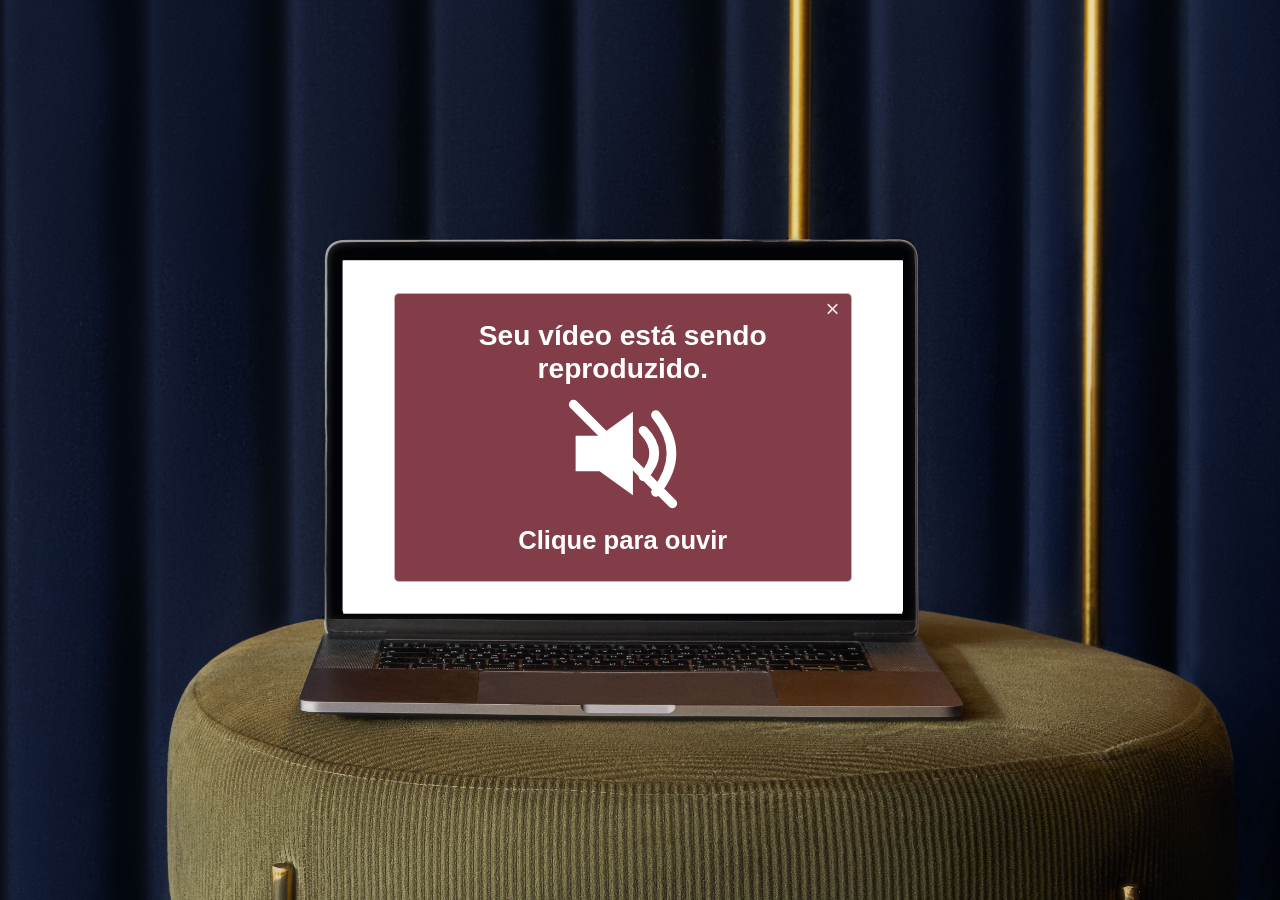
<file: index.html>
<!DOCTYPE html>
<html lang="pt-BR">

<head>
    <meta charset="UTF-8">
    <meta name="viewport" content="width=device-width, initial-scale=1.0">

    <title>Mentoria Blindagem Emocional | Cláudia</title>

    <link rel="stylesheet" href="style.css">
</head>

<body>

    <main class="intro-screen" id="introScreen">

        <!-- CENÁRIO RESPONSIVO -->
        <div class="scene-art">


          <picture class="scene-picture">

            <!-- IMAGEM VERTICAL PARA CELULAR -->
            <source
                media="(max-width: 600px)"
                srcset="img/fundocelular.jpg"
            >

            <!-- IMAGEM HORIZONTAL PARA DESKTOP E TABLET -->
            <img
                src="img/fundonote.jpg"
                alt="Notebook sobre pufe verde"
                class="scene-image"
            >

        </picture>

            <!-- ÁREA DA TELA DO NOTEBOOK -->
            <div class="laptop-screen" id="laptopScreen">

                <!-- PRÉVIA DO VÍDEO -->
                <video
                    class="video-preview"
                    id="videoPreview"
                    autoplay
                    muted
                    loop
                    playsinline
                    preload="auto"
                >
                    <source src="video/vsl-demo1.mp4" type="video/mp4">
                </video>

                <!-- AVISO DE ÁUDIO -->
                <div class="sound-notice" id="soundNotice">

                    <button
                        type="button"
                        class="close-notice"
                        id="closeNotice"
                        aria-label="Fechar aviso"
                    >
                        ×
                    </button>

                    <h1>
                        Seu vídeo está sendo reproduzido.
                    </h1>

                    <div class="sound-icon">

                        <svg viewBox="0 0 120 120" aria-hidden="true">

                            <path
                                d="M15 43 H38 L70 20 V100 L38 77 H15 Z"
                                fill="white"
                            />

                            <path
                                d="M80 38 Q101 60 80 82"
                                fill="none"
                                stroke="white"
                                stroke-width="9"
                                stroke-linecap="round"
                            />

                            <path
                                d="M92 23 Q122 60 92 97"
                                fill="none"
                                stroke="white"
                                stroke-width="9"
                                stroke-linecap="round"
                            />

                            <path
                                d="M13 13 L108 108"
                                stroke="white"
                                stroke-width="9"
                                stroke-linecap="round"
                            />

                        </svg>

                    </div>

                    <p>Clique para ouvir</p>

                </div>

            </div>

        </div>

    </main>

    <script src="script.js"></script>

</body>
</html>
</file>
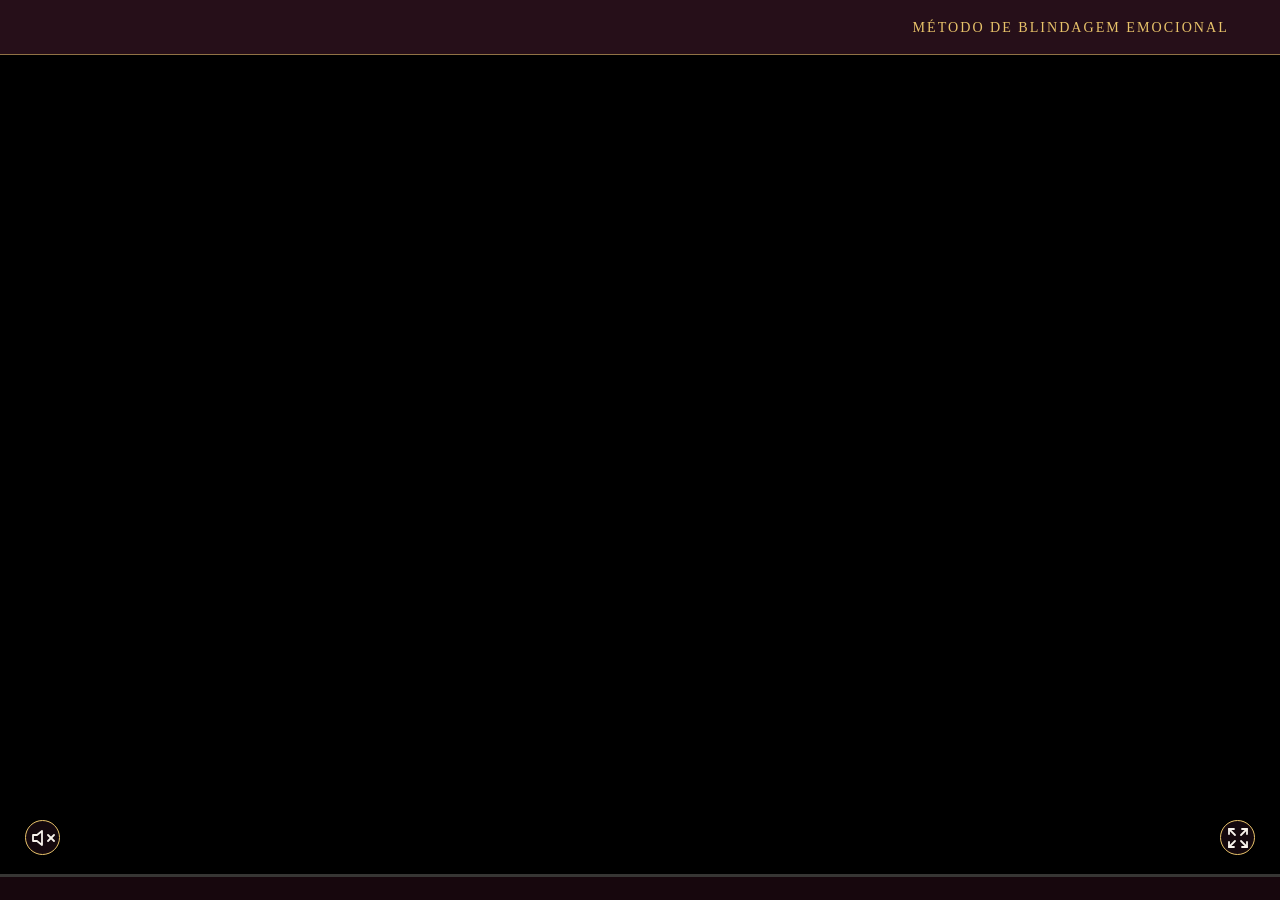
<file: segundatela.html>
<!DOCTYPE html>
<html lang="pt-BR">

<head>
    <meta charset="UTF-8">
    <meta name="viewport" content="width=device-width, initial-scale=1.0">

    <title>Método de Blindagem Emocional</title>

    <link rel="stylesheet" href="style.css">

</head>

<body>

    <main class="video-page" id="videoPage">

        <!-- ==================================
             HEADER
        =================================== -->

        <header class="video-header">

            <!-- MENU À ESQUERDA -->

            <div class="header-menu">

                <button
                    class="menu-button"
                    id="menuButton"
                    aria-label="Abrir menu"
                    aria-expanded="false"
                >

                    <span></span>
                    <span></span>
                    <span></span>

                </button>


                <!-- OPÇÕES DO MENU -->

                <nav class="menu-options" id="menuOptions">

                    <a href="#metodo">Método</a>
                    <a href="#bonus">Benefícios</a>
                    <a href="#bonus">Bônus</a>
                    <a href="#offerCard">Garantia</a>

                </nav>

            </div>


            <!-- TÍTULO À DIREITA -->

            <div class="header-brand">

                <h1>MÉTODO DE BLINDAGEM EMOCIONAL</h1>

            </div>

        </header>


        <!-- ==================================
             VÍDEO PRINCIPAL
        =================================== -->

        <section class="video-container" id="videoContainer">

            <video
                class="main-video"
                id="mainVideo"
                autoplay
                muted
                playsinline
                preload="auto"
            >

                <source src="video/vsl-demo1.mp4" type="video/mp4">

                Seu navegador não suporta vídeos.

            </video>

            <div class="video-progress" aria-hidden="true">
                <div class="video-progress-fill" id="videoProgressFill"></div>
            </div>


            <!-- ==================================
                 CONTROLES INFERIORES
            =================================== -->

            <div class="video-controls">


                <!-- CONTROLE DE SOM -->

                <button
                    class="video-control sound-control"
                    id="soundButton"
                    aria-label="Ativar som"
                    title="Ativar som"
                >

                    <svg
                        id="soundIcon"
                        viewBox="0 0 24 24"
                        fill="none"
                        stroke="currentColor"
                        stroke-width="1.8"
                        stroke-linecap="round"
                        stroke-linejoin="round"
                    >

                        <polygon points="11 5 6 9 2 9 2 15 6 15 11 19 11 5"></polygon>

                        <line x1="23" y1="9" x2="17" y2="15"></line>

                        <line x1="17" y1="9" x2="23" y2="15"></line>

                    </svg>

                </button>


                <!-- EXPANDIR TELA -->

                <button
                    class="video-control fullscreen-control"
                    id="fullscreenButton"
                    aria-label="Expandir tela"
                    title="Expandir tela"
                >

                    <svg
                        viewBox="0 0 24 24"
                        fill="none"
                        stroke="currentColor"
                        stroke-width="1.8"
                        stroke-linecap="round"
                        stroke-linejoin="round"
                    >

                        <polyline points="8 3 3 3 3 8"></polyline>

                        <line x1="3" y1="3" x2="9" y2="9"></line>

                        <polyline points="16 3 21 3 21 8"></polyline>

                        <line x1="21" y1="3" x2="15" y2="9"></line>

                        <polyline points="3 16 3 21 8 21"></polyline>

                        <line x1="3" y1="21" x2="9" y2="15"></line>

                        <polyline points="21 16 21 21 16 21"></polyline>

                        <line x1="21" y1="21" x2="15" y2="15"></line>

                    </svg>

                </button>

            </div>

        </section>


        <!-- ==================================
             FUTURAS SEÇÕES
             SERÃO ADICIONADAS DEPOIS
        =================================== -->

        
<!-- ==========================================
     CONTEÚDO HORIZONTAL
========================================== -->

<div class="sales-horizontal" id="salesHorizontal">


  <!-- ==========================================
       PÁGINA 01: OFERTA, FLORES E GARANTIA
  ========================================== -->

  <section class="sales-panel offer-panel">

    <div class="offer-content">

      <img
        src="img/floresfundo.png"
        class="intro-flowers"
        alt=""
        aria-hidden="true"
      >

      <!-- CARD DE INVESTIMENTO -->
      <div class="offer-card" id="offerCard">

        <span class="offer-eyebrow">
          MENTORIA BLINDAGEM EMOCIONAL
        </span>

        <h1>
          Chegou a hora de<br>
          <em>voltar para você</em>
        </h1>

        <p class="offer-description">
          Um caminho de reconhecimento, reconstrução e fortalecimento
          emocional para mulheres que desejam recuperar a própria identidade.
        </p>

        <div class="price-area">
          <span class="price-label">INVESTIMENTO</span>
          <strong class="price">US$ 697,00</strong>
        </div>

        <a href="#inscricao" class="main-button">
          QUERO GARANTIR MINHA VAGA
        </a>

        <span class="offer-note">
          Conheça todos os detalhes da mentoria
        </span>

      </div>


      <!-- CARD DE GARANTIA -->
      <div class="guarantee-card" id="guaranteeCard">

        <div class="guarantee-symbol">✓</div>

        <div>
          <span class="guarantee-title">
            Sua jornada merece clareza e segurança.
          </span>

          <p>
            Consulte as condições e os detalhes da sua inscrição antes de começar.
          </p>
        </div>

      </div>

    </div>

  </section>


  <!-- ==========================================
       PÁGINA 02: MÉTODO DE BLINDAGEM
  ========================================== -->

  <section class="sales-panel method-section" id="metodo">

    <div class="method-heading section-padding">

      <span class="section-kicker reveal">O MÉTODO</span>

      <h2 class="reveal">
        UM PROCESSO DE DENTRO<br>
        <em>PARA FORA</em>
      </h2>

      <p class="reveal">
        O Método de Blindagem é organizado em cinco etapas que conduzem
        a jornada de reconhecimento e reconstrução.
      </p>

    </div>

    <div class="method-viewport">

      <div class="method-track" id="methodTrack">

        <article class="method-item">
          <span class="method-number">01</span>
          <span class="method-line"></span>
          <h3>Reconhecer</h3>
          <p>
            Identificar padrões, situações e comportamentos que precisam
            ser compreendidos.
          </p>
        </article>

        <article class="method-item">
          <span class="method-number">02</span>
          <span class="method-line"></span>
          <h3>Desromantizar</h3>
          <p>
            Olhar para a realidade com mais clareza, sem idealizações
            que dificultem o reconhecimento da própria experiência.
          </p>
        </article>

        <article class="method-item">
          <span class="method-number">03</span>
          <span class="method-line"></span>
          <h3>Devolver</h3>
          <p>
            Reconhecer o que não pertence a você e começar a estabelecer
            limites mais conscientes.
          </p>
        </article>

        <article class="method-item">
          <span class="method-number">04</span>
          <span class="method-line"></span>
          <h3>Reconstruir</h3>
          <p>
            Retomar sua identidade, fortalecer sua autoestima e voltar
            a reconhecer suas próprias escolhas.
          </p>
        </article>

        <article class="method-item">
          <span class="method-number">05</span>
          <span class="method-line"></span>
          <h3>Blindar</h3>
          <p>
            Desenvolver consciência e recursos pessoais para proteger
            seus limites e seu processo de reconstrução.
          </p>
        </article>

      </div>

    </div>

    <div class="method-footer section-padding">
      <span>O SEU PROCESSO, NO SEU TEMPO.</span>
    </div>

  </section>


  <!-- ==========================================
       PÁGINA 03: BÔNUS
  ========================================== -->

  <section class="sales-panel bonus-section section-padding" id="bonus">

    <div class="bonus-heading">

      <span class="section-kicker reveal">BÔNUS</span>

      <h2 class="reveal">
        UM CUIDADO QUE ACOMPANHA
        <em>SUA JORNADA.</em>
      </h2>

      <p class="reveal">
        Além das etapas do método, a experiência reúne conteúdos
        complementares para aprofundar sua reflexão.
      </p>

    </div>

    <div class="bonus-list">

      <!-- BÔNUS 01 -->
      <article class="bonus-item reveal" tabindex="0">

        <div class="bonus-circle">
          <span class="bonus-number">01</span>

          <svg viewBox="0 0 64 64" aria-hidden="true">
            <path d="M32 52 C18 42 17 27 32 12 C47 27 46 42 32 52Z"/>
            <path d="M32 51 C18 49 10 39 10 28 C24 29 31 37 32 51Z"/>
            <path d="M32 51 C46 49 54 39 54 28 C40 29 33 37 32 51Z"/>
            <path d="M32 52 V57"/>
          </svg>
        </div>

        <div class="bonus-content">
          <h3>Desvinculação com o narcisista</h3>
          <p>
            Um conteúdo voltado à compreensão do vínculo, do desgaste
            emocional e do processo de encerramento dessa relação.
          </p>
        </div>

      </article>


      <!-- BÔNUS 02 -->
      <article class="bonus-item reveal" tabindex="0">

        <div class="bonus-circle">
          <span class="bonus-number">02</span>

          <svg viewBox="0 0 64 64" aria-hidden="true">
            <path d="M32 53 C27 48 10 36 10 23 C10 14 21 10 28 18 L32 23 L36 18 C43 10 54 14 54 23 C54 36 37 48 32 53Z"/>
          </svg>
        </div>

        <div class="bonus-content">
          <h3>Mulher restaurada</h3>
          <p>
            Uma proposta de reflexão para resgatar sua identidade,
            reconhecer seu valor e fortalecer a conexão consigo mesma.
          </p>
        </div>

      </article>


      <!-- BÔNUS 03 -->
      <article class="bonus-item reveal" tabindex="0">

        <div class="bonus-circle">
          <span class="bonus-number">03</span>

          <svg viewBox="0 0 64 64" aria-hidden="true">
            <path d="M25 13 H39"/>
            <path d="M28 13 V27 L17 47 C15 51 18 55 23 55 H41 C46 55 49 51 47 47 L36 27 V13"/>
            <path d="M23 42 H41"/>
            <circle cx="29" cy="47" r="1.5"/>
            <circle cx="36" cy="36" r="1.5"/>
          </svg>
        </div>

        <div class="bonus-content">
          <h3>Áudios de desprogramação e reprogramação</h3>
          <p>
            Áudios complementares para acompanhar momentos de reflexão
            e apoiar o processo de reconstrução pessoal.
          </p>
        </div>

      </article>


      <!-- BÔNUS 04 -->
      <article class="bonus-item reveal" tabindex="0">

        <div class="bonus-circle">
          <span class="bonus-number">04</span>

          <svg viewBox="0 0 64 64" aria-hidden="true">
            <rect x="12" y="20" width="40" height="29" rx="14"/>
            <path d="M12 34 V31 C12 20 20 12 32 12 C44 12 52 20 52 31 V34"/>
            <path d="M12 33 H18 V45 H12 Z"/>
            <path d="M52 33 H46 V45 H52 Z"/>
            <path d="M46 49 C42 54 36 55 31 55"/>
          </svg>
        </div>

        <div class="bonus-content">
          <h3>Áudios curtos de acompanhamento</h3>
          <p>
            Conteúdos em áudio para acompanhar você também fora dos
            momentos dedicados às aulas.
          </p>
        </div>

      </article>

    </div>

  </section>


  <!-- ==========================================
       PÁGINA 04: PERGUNTAS FREQUENTES
  ========================================== -->

  <section class="sales-panel faq-section section-padding" id="duvidas">

    <div class="faq-heading">

      <span class="section-kicker reveal">AINDA TEM DÚVIDAS?</span>

      <h2 class="reveal">
        Duvidas <em>frequentes</em>
      </h2>

    </div>

    <div class="faq-list">

      <details class="faq-item reveal">
        <summary>O que é a Mentoria Blindagem Emocional?</summary>
        <p>
          É uma proposta de desenvolvimento e fortalecimento pessoal,
          organizada em cinco etapas: Reconhecer, Desromantizar,
          Devolver, Reconstruir e Blindar.
        </p>
      </details>

      <details class="faq-item reveal">
        <summary>O que está incluído na mentoria?</summary>
        <p>
          A experiência contempla as cinco etapas do método e os
          conteúdos complementares descritos na seção de bônus.
        </p>
      </details>

      <details class="faq-item reveal">
        <summary>Como faço minha inscrição?</summary>
        <p>
          Utilize o botão de inscrição desta página para acessar as
          informações oficiais sobre a participação.
        </p>
      </details>

      <details class="faq-item reveal">
        <summary>A mentoria substitui acompanhamento psicológico ou jurídico?</summary>
        <p>
          Não. A mentoria é um conteúdo complementar e não substitui
          acompanhamento psicológico, psiquiátrico ou orientação jurídica.
        </p>
      </details>

      <details class="faq-item reveal">
        <summary>Onde posso consultar as condições da inscrição?</summary>
        <p>
          As condições, os detalhes de acesso e as informações comerciais
          devem ser consultados na página oficial de inscrição.
        </p>
      </details>

    </div>

  </section>



<!-- ==========================================
     PÁGINA 05: CHAMADA FINAL + RODAPÉ
========================================== -->

<section class="sales-panel final-cta" id="inscricao">

  <div class="final-cta-content">

    <p class="final-cta-text reveal">
      Você quer apenas sair desse relacionamento? Ou quer construir uma vida
      em que você nunca mais aceite viver algo parecido?
    </p>

    <span class="final-cta-subtext reveal">
      São duas coisas diferentes. Só uma delas liberta de verdade.
    </span>

    <a href="#inscricao" class="main-button final-cta-button reveal">
      GARANTIR MINHA VAGA
    </a>

  </div>

  <footer class="site-footer">
    <p>
      © 2026 Blindagem Emocional. Todos os direitos reservados.
    </p>
  </footer>

</section>


</div>



    </main>

     <script src="script.js"></script>



</body>

</html>
</file>
<file: style.css>
/* ==========================================
   CONFIGURAÇÕES GERAIS
========================================== */

* {
    margin: 0;
    padding: 0;
    box-sizing: border-box;
}

html,
body {
    width: 100%;
    height: 100%;
    overflow: hidden;
}

body {
    background: #07101d;
    font-family: Arial, Helvetica, sans-serif;
}


/* ==========================================
   TELA PRINCIPAL
========================================== */

.intro-screen {
    position: relative;

    width: 100%;
    height: 100vh;
    height: 100svh;

    overflow: hidden;
    background: #07101d;
}


/* ==========================================
   CENÁRIO DESKTOP
========================================== */

.scene-art {
    position: absolute;

    width: 170vw;
    aspect-ratio: 2048 / 1366;

    left: 50%;
    top: 50%;

    transform: translate(-64.2%, -65.8%);

    max-width: none;

    transition:
        transform .7s ease,
        opacity .7s ease;
}

.scene-picture {
    display: block;

    width: 100%;
    height: 100%;
}

.scene-image {
    display: block;

    width: 100%;
    height: 100%;

    object-fit: contain;

    pointer-events: none;
    user-select: none;
}


/* ==========================================
   TELA DO NOTEBOOK - DESKTOP
========================================== */

.laptop-screen {
    position: absolute;

    left: 51.1%;
    top: 53.7%;

    width: 25.7%;
    height: 24.3%;

    transform: translate(-2.1%, -3.8%);

    overflow: hidden;

    background: #fff;

    cursor: pointer;

    isolation: isolate;
}


/* ==========================================
   VÍDEO
========================================== */

.video-preview {
    position: absolute;

    inset: 0;

    width: 100%;
    height: 100%;

    display: block;

    object-fit: cover;

    pointer-events: none;

    background: #fff;
}


/* ==========================================
   AVISO DE ÁUDIO
========================================== */

.sound-notice {
    position: absolute;
    z-index: 3;
    width: 82%;
    height: 82%;
    left: 50%;
    top: 50%;
    transform: translate(-50%, -50%);
    display: flex;
    flex-direction: column;
    align-items: center;
    justify-content: center;
    text-align: center;
    padding: 12px;
    color: #fff;
    background: rgba(92, 0, 15, 0.76);
    border: 1px solid rgba(255, 255, 255, 0.585);
    border-radius: 5px;
    backdrop-filter: blur(2px);
    animation: redPulse 1.8s ease-in-out infinite;
    transition: opacity .35s ease, visibility .50s ease;
}

@keyframes redPulse {
    0%, 100% {
        background: rgba(92, 0, 15, 0.85);
    }

    50% {
        background: rgba(92, 0, 15, 0.542);
    }
}
.sound-notice h1 {
    width: 95%;

    font-size: clamp(16px, 2.2vw, 34px);

    font-weight: 800;

    line-height: 1.17;
}

.sound-notice p {
    font-size: clamp(15px, 2vw, 31px);

    font-weight: 800;

    margin-top: 5px;
}


/* ==========================================
   ÍCONE DE ÁUDIO
========================================== */

.sound-icon {
    width: 30%;
    max-width: 125px;

    aspect-ratio: 1 / 1;

    margin: 5px 0;
}

.sound-icon svg {
    width: 100%;
    height: 100%;

    display: block;
}


/* ==========================================
   BOTÃO X
========================================== */

.close-notice {
    position: absolute;

    top: 3px;
    right: 6px;

    width: 25px;
    height: 25px;

    border: none;
    background: transparent;

    color: white;

    font-size: 24px;
    font-weight: 300;

    line-height: 1;

    cursor: pointer;

    z-index: 5;

    opacity: .85;

    transition:
        opacity .2s ease,
        transform .2s ease;
}

.close-notice:hover {
    opacity: 1;
    transform: scale(1.1);
}


/* ==========================================
   AVISO FECHADO
========================================== */

.sound-notice.hidden {
    opacity: 0;
    visibility: hidden;
    pointer-events: none;
}


/* ==========================================
   TRANSIÇÃO PARA SEGUNDA PÁGINA
========================================== */

.intro-screen.leaving::after {
    content: "";

    position: absolute;
    inset: 0;

    z-index: 20;

    background: #050505;

    animation: screenFade .5s ease forwards;

    pointer-events: none;
}

@keyframes screenFade {

    from {
        opacity: 0;
    }

    to {
        opacity: 1;
    }
}


/* ==========================================
   TABLET
========================================== */

@media (min-width: 601px) and (max-width: 850px) {

    .scene-art {
        width: 190vw;
    }

    .sound-notice {
        width: 84%;
        height: 84%;
        padding: 7px;
    }

    .sound-notice h1 {
        font-size: clamp(12px, 2.5vw, 22px);
    }

    .sound-notice p {
        font-size: clamp(11px, 2.2vw, 19px);
    }

    .close-notice {
        font-size: 19px;
        width: 20px;
        height: 20px;
    }
}




/* ==========================================
   CELULAR - CENÁRIO E NOTEBOOK CENTRALIZADOS
========================================== */

@media (max-width: 600px) {

    .intro-screen {
        position: relative;
        width: 100%;
        height: 100svh;
        overflow: hidden;
        background: #07101d;
    }

    /* FUNDO VERTICAL */
    
.scene-art {
    position: absolute;

    width: 115vw;
    height: 120svh;

    left: 43%;
    top: 46%;

    aspect-ratio: auto;

    transform: translate(-50%, -50%);
    transform-origin: center center;

    transition: transform .7s ease;
}


    .scene-picture {
        display: block;
        width: 100%;
        height: 100%;
    }

    .scene-image {
        display: block;

        width: 100%;
        height: 100%;

        object-fit: cover;
        object-position: center center;
    }

    /* TELA DO NOTEBOOK */
    .laptop-screen {
        position: absolute;

        left: 58%;
        top: 54%;

        width: 60%;
        height: 17%;

        transform: translateX(-50%);

        overflow: hidden;
    }

    /* VÍDEO */
    .video-preview {
        position: absolute;
        inset: 0;

        width: 100%;
        height: 100%;

        object-fit: cover;
    }

    /* AVISO DE ÁUDIO */
    .sound-notice {
        width: 86%;
        height: 86%;
        padding: 5px;
    }

    .sound-notice h1 {
        font-size: clamp(10px, 3.2vw, 17px);
    }

    .sound-notice p {
        font-size: clamp(10px, 3vw, 15px);
    }

    .sound-icon {
        width: 30%;
    }

    .close-notice {
        top: 2px;
        right: 4px;
    }
}


/* ==========================================
   CELULARES MUITO ESTREITOS
========================================== */

@media (max-width: 360px) {

    .sound-notice {
        width: 86%;
        height: 84%;
    }

    .sound-notice h1 {
        font-size: 9px;
    }

    .sound-notice p {
        font-size: 9px;
    }

}


/* ==========================================
   ACESSIBILIDADE
========================================== */

@media (prefers-reduced-motion: reduce) {

    .sound-notice {
        animation: none;
    }

    .scene-art {
        transition: none;
    }

}


/* ==========================================
   SEGUNDA TELA - PÁGINA DO VÍDEO
========================================== */

.video-page {
    position: relative;

    width: 100%;
    height: 100vh;
    height: 100svh;

    overflow: hidden;

    background: #17070D;

    color: #F8F3EC;

    font-family: Arial, Helvetica, sans-serif;
}


/* ==========================================
   HEADER DA SEGUNDA TELA
========================================== */

.video-page .video-header {
    position: relative;

    z-index: 10;

    width: 100%;
    height: 55px;

    display: flex;

    justify-content: space-between;
    align-items: center;

    padding: 0 4%;

    background: #260F19;

    border-bottom: 1px solid rgba(232, 195, 106, .55);
}


/* ==========================================
   MENU HAMBÚRGUER
========================================== */

.video-page .header-menu {
    position: relative;

    display: flex;
    align-items: center;

    width: 50%;
}

.video-page .menu-button {
    width: 42px;
    height: 42px;

    display: flex;
    flex-direction: column;

    justify-content: center;
    align-items: flex-start;

    gap: 7px;

    padding: 5px;

    border: none;

    background: transparent;

    cursor: pointer;
}

.video-page .menu-button span {
    display: block;

    width: 29px;
    height: 2px;

    background: #E8C36A;

    border-radius: 5px;

    transition:
        width .3s ease,
        transform .3s ease;
}

.video-page .menu-button span:nth-child(2) {
    width: 21px;
}

.video-page .menu-button:hover span:nth-child(2) {
    width: 29px;
}


/* ==========================================
   OPÇÕES DO MENU
========================================== */

.video-page .menu-options {
    position: absolute;

    top: 52px;
    left: 0;

    min-width: 210px;

    display: none;
    flex-direction: column;

    padding: 12px;

    background: rgba(38, 15, 25, .98);

    border: 1px solid rgba(232, 195, 106, .55);

    border-radius: 5px;

    box-shadow: 0 10px 30px rgba(0, 0, 0, .4);
}

.video-page .menu-options.active {
    display: flex;
}

.video-page .menu-options a {
    padding: 14px 12px;

    color: #F8F3EC;

    text-decoration: none;

    font-size: 14px;

    letter-spacing: .5px;

    transition:
        color .3s ease,
        background .3s ease;
}

.video-page .menu-options a:hover {
    color: #E8C36A;

    background: rgba(232, 195, 106, .07);
}


/* ==========================================
   TÍTULO DO HEADER
========================================== */

.video-page .header-brand {
    width: 50%;

    display: flex;

    justify-content: flex-end;
    align-items: center;

    text-align: right;
}

.video-page .header-brand h1 {
    color: #E8C36A;

    font-family: Georgia, "Times New Roman", serif;

    font-size: clamp(14px, 1.1vw, 21px);

    font-weight: 400;

    letter-spacing: 2px;

    line-height: 1.3;
}


/* ==========================================
   ÁREA DO VÍDEO
========================================== */

.video-page .video-container {
    position: relative;

    width: 100%;

    height: calc(100% - 78px);

    overflow: hidden;

    background: #000;
}


/* ==========================================
   VÍDEO PRINCIPAL
========================================== */

.video-page .main-video {
    position: absolute;

    inset: 0;

    display: block;

    width: 100%;
    height: 100%;

    object-fit: cover;

    object-position: center center;

    background: #000;
}


/* ==========================================
   CONTROLES INFERIORES
========================================== */

.video-page .video-controls {
    position: absolute;

    z-index: 5;

    left: 0;
    bottom: 0;

    width: 100%;

    display: flex;

    justify-content: space-between;
    align-items: center;

    padding: 22px 25px;

    pointer-events: none;
}


/* ==========================================
   BOTÕES DE CONTROLE
========================================== */

.video-page .video-control {
    width: 35px;
    height: 35px;

    display: flex;

    justify-content: center;
    align-items: center;

    border: 1.5px solid #E8C36A;

    border-radius: 50%;

    background: rgba(38, 15, 25, .55);

    color: #F8F3EC;

    cursor: pointer;

    pointer-events: auto;

    backdrop-filter: blur(5px);

    transition:
        background .3s ease,
        transform .3s ease,
        box-shadow .3s ease;
}

.video-page .video-control:hover {
    background: rgba(122, 38, 53, .85);

    transform: scale(1.08);

    box-shadow: 0 0 18px rgba(232, 195, 106, .3);
}

.video-page .video-control svg {
    width: 24px;
    height: 24px;

    display: block;
}


/* ==========================================
   BARRA DE PROGRESSO DO VÍDEO
========================================== */

.video-page .video-progress {
    position: absolute;
    bottom: 0;
    left: 0;
    width: 100%;
    height: 3px;
    background: rgba(248, 243, 236, 0.22);
    z-index: 10;
    overflow: hidden;
    pointer-events: none;
}

.video-page .video-progress-fill {
    width: 0%;
    height: 100%;
    background: linear-gradient(
        90deg,
        #b78a39,
        #e8c36a,
        #f8e4a5
    );
    transition: width 0.15s linear;
    pointer-events: none;
}

/* ==========================================
   TABLET
========================================== */

@media (min-width: 601px) and (max-width: 900px) {

    .video-page .video-header {
        height: 72px;

        padding: 0 4%;
    }

    .video-page .video-container {
        height: calc(100% - 72px);
    }

    .video-page .header-brand h1 {
        font-size: clamp(13px, 2vw, 18px);

        letter-spacing: 1.5px;
    }

    .video-page .video-control {
        width: 49px;
        height: 49px;
    }

}


/* ==========================================
   CELULAR
========================================== */

@media (max-width: 600px) {

    .video-page .video-header {
        height: 65px;

        padding: 0 17px;
    }

    .video-page .header-menu {
        width: 42px;
    }

    .video-page .menu-button {
        width: 38px;
        height: 38px;

        gap: 6px;
    }

    .video-page .menu-button span {
        width: 25px;
    }

    .video-page .menu-button span:nth-child(2) {
        width: 18px;
    }

    .video-page .header-brand {
        width: calc(100% - 50px);
    }

    .video-page .header-brand h1 {
        font-size: clamp(11px, 3.1vw, 15px);

        letter-spacing: 1px;

        line-height: 1.3;
    }

    .video-page .video-container {
        height: calc(100% - 65px);
    }

    .video-page .main-video {
        object-fit: contain;
    }

    .video-page .video-controls {
        padding: 15px;
    }

    .video-page .video-control {
        width: 44px;
        height: 44px;
    }

    .video-page .video-control svg {
        width: 20px;
        height: 20px;
    }

    .video-page .menu-options {
        top: 47px;

        min-width: 190px;
    }

}


/* ==========================================
   ACESSIBILIDADE - SEGUNDA TELA
========================================== */

@media (prefers-reduced-motion: reduce) {

    .video-page .video-control,
    .video-page .menu-button span,
    .video-page .menu-options a {
        transition: none;
    }

}



/* ==========================================
   IDENTIDADE VISUAL - CLAUDIA
========================================== */

:root {
    --cream: #F8F3EC;
    --wine: #7A2635;
    --wine-dark: #5A1723;
    --deep: #260F19;
    --rose: #B77B83;
    --gold: #D7B98C;
    --text: #38252A;
    --muted: #8B7778;

    --serif: "Cormorant Garamond", Georgia, serif;
    --sans: "Lato", Arial, sans-serif;
}


/* ==========================================
   ÁREA HORIZONTAL DE VENDAS
========================================== */

.sales-horizontal {
    display: flex;
    flex-direction: row;
    flex-wrap: nowrap;
    width: max-content;
    height: calc(100svh - 55px);
    min-height: 0;
    overflow: visible;
    background: var(--cream);
    will-change: transform;
}

.sales-panel {
    position: relative;
    flex: 0 0 100vw;
    width: 100vw;
    min-width: 0;
    height: 100%;
    min-height: 0;
    max-height: 100%;
    overflow: hidden;
    box-sizing: border-box;
}

/* Evita que textos sejam cortados ou divididos no meio */
.sales-panel h1,
.sales-panel h2,
.sales-panel h3,
.sales-panel p,
.sales-panel span {
    word-break: normal;
    overflow-wrap: normal;
    hyphens: none;
}

/* Mantém os conteúdos visíveis */
.sales-horizontal .reveal {
    opacity: 1 !important;
    visibility: visible !important;
    transform: none !important;
}


/* ==========================================
   OFERTA
========================================== */

.offer-panel {
    display: flex;
    align-items: center;
    justify-content: center;
    background: #260810;
    isolation: isolate;
}

.offer-content {
    position: relative;
    z-index: 1;
    display: flex;
    flex-direction: column;
    align-items: center;
    justify-content: center;
    gap: 14px;
    width: 100%;
    height: 100%;
    min-height: 0;
    padding: 18px;
    overflow: hidden;
}

.intro-flowers {
    position: absolute;
    inset: 0;
    z-index: -1;
    width: 100%;
    height: 100%;
    object-fit: cover;
    object-position: center;
    opacity: .60;
    pointer-events: none;
}

.offer-card,
.guarantee-card {
    position: relative;
    z-index: 1;
    flex-shrink: 0;
}

.offer-card {
    display: flex;
    flex-direction: column;
    align-items: center;
    justify-content: center;
    width: min(500px, 88vw);
    min-height: 0;
    padding: 35px 38px;
    color: var(--text);
    text-align: center;
    background: var(--cream);
    border: 2px solid #D6AD36;
    border-radius: 6px;
    box-shadow: 0 25px 80px rgba(0, 0, 0, .25);
}

.offer-eyebrow {
    margin-bottom: 15px;
    color: var(--wine);
    font-size: 9px;
    font-weight: 700;
    letter-spacing: 2.4px;
}

.offer-card h1 {
    margin-bottom: 16px;
    color: var(--deep);
    font-family: var(--serif);
    font-size: clamp(35px, 4vw, 48px);
    font-weight: 600;
    line-height: 1.05;
}

.offer-card h1 em {
    color: var(--wine);
}

.offer-description {
    max-width: 320px;
    margin-bottom: 18px;
    color: #76666A;
    font-size: 12px;
    line-height: 1.65;
}

.price-area {
    display: flex;
    flex-direction: column;
    gap: 2px;
    margin-bottom: 18px;
}

.price-label {
    color: var(--muted);
    font-size: 9px;
    letter-spacing: 2px;
}

.price {
    color: var(--wine);
    font-family: var(--sans);
    font-size: 43px;
    font-weight: 700;
    letter-spacing: -1.5px;
}

.main-button {
    display: inline-flex;
    align-items: center;
    justify-content: center;
    min-height: 54px;
    padding: 16px 25px;
    color: var(--cream);
    text-align: center;
    text-decoration: none;
    background: var(--wine);
    border: 1px solid var(--wine);
    font-family: var(--sans);
    font-size: 10px;
    font-weight: 700;
    letter-spacing: 1.4px;
    transition: background .3s ease, transform .3s ease;
}

.main-button:hover {
    background: var(--wine-dark);
    transform: translateY(-3px);
}

.offer-card .main-button {
    width: 100%;
    min-height: 60px;
    padding: 16px 12px;
    color: #fff;
    background: #7A1F32;
    border: 1px solid #C9A56A;
    border-radius: 12px;
    font-size: 13px;
    letter-spacing: 1.2px;
}

.offer-card .main-button:hover {
    background: #5D1426;
}

.offer-note {
    margin-top: 12px;
    color: var(--muted);
    font-size: 9px;
    letter-spacing: .5px;
}


/* ==========================================
   GARANTIA
========================================== */

.guarantee-card {
    display: flex;
    align-items: center;
    justify-content: center;
    gap: 17px;
    width: min(760px, 88vw);
    min-height: 92px;
    padding: 17px 25px;
    background: var(--cream);
    border: 2px solid #D6AD36;
    border-radius: 6px;
    box-shadow: 0 12px 35px rgba(0, 0, 0, .20);
}

.guarantee-symbol {
    display: grid;
    flex: 0 0 35px;
    place-items: center;
    width: 35px;
    height: 35px;
    color: var(--wine);
    border: 1px solid var(--wine);
    border-radius: 50%;
    font-size: 16px;
}

.guarantee-title {
    color: var(--deep);
    font-family: var(--serif);
    font-size: 19px;
    font-weight: 700;
}

.guarantee-card p {
    margin-top: 5px;
    color: #76666A;
    font-size: 11px;
    line-height: 1.6;
}


/* ==========================================
   MÉTODO
========================================== */

.method-section {
    display: flex;
    flex-direction: column;
    justify-content: space-between;
    height: 100%;
    min-height: 0;
    padding: 25px 0 15px;
    overflow: hidden;
    color: var(--cream);
    background: var(--deep);
}

.method-heading {
    flex: 0 0 auto;
    padding: 0 8% 15px;
}

.method-heading .section-kicker {
    color: var(--gold);
}

.method-heading h2 {
    margin-top: 12px;
    color: var(--cream);
    font-family: var(--serif);
    font-size: clamp(34px, 5.5vw, 68px);
    font-weight: 600;
    line-height: 1.05;
}

.method-heading h2 em {
    color: var(--gold);
}

.method-heading p {
    max-width: 530px;
    margin-top: 14px;
    color: rgba(248, 243, 236, .72);
    font-size: 13px;
    line-height: 1.7;
}

.method-viewport {
    position: relative;
    flex: 1 1 auto;
    width: 100%;
    min-height: 0;
    overflow: hidden;
}

.method-track {
    display: flex;
    flex-direction: row;
    flex-wrap: nowrap;
    align-items: center;
    width: max-content;
    height: 100%;
    gap: 0;
    padding: 15px 8%;
    will-change: transform;
}

.method-item {
    flex: 0 0 86vw;
    width: 86vw;
    min-width: 86vw;
    max-width: 86vw;
    min-height: 260px;
    height: auto;
    margin-right: 20px;
    padding: 25px 8% 30px 0;
    border-top: 1px solid rgba(215, 185, 140, .5);
    box-sizing: border-box;
}

.method-number {
    display: block;
    margin: 15px 0 30px;
    color: var(--gold);
    font-size: 12px;
    letter-spacing: 2px;
}

.method-line {
    display: block;
    width: 45px;
    height: 1px;
    margin-bottom: 20px;
    background: var(--gold);
}

.method-item h3 {
    margin-bottom: 16px;
    color: var(--cream);
    font-family: var(--serif);
    font-size: clamp(38px, 4.5vw, 58px);
    line-height: 1.1;
}

.method-item p {
    max-width: 600px;
    color: rgba(248, 243, 236, .72);
    font-size: 15px;
    line-height: 1.8;
}

.method-footer {
    flex: 0 0 auto;
    padding: 12px 8% 0;
    color: var(--gold);
    font-size: 9px;
    letter-spacing: 2px;
}


/* ==========================================
   BÔNUS
========================================== */

.bonus-section {
    display: flex;
    flex-direction: column;
    justify-content: flex-start;
    width: 100%;
    height: 100%;
    min-height: 0;
    padding: 30px 7%;
    overflow-x: hidden;
    overflow-y: auto;
    overscroll-behavior: contain;
    scrollbar-width: none;
    color: var(--text);
    background: var(--cream);
}

.bonus-section::-webkit-scrollbar,
.faq-section::-webkit-scrollbar {
    display: none;
}

.bonus-heading {
    flex: 0 0 auto;
    width: 100%;
    max-width: 950px;
    margin: 0 auto 25px;
    text-align: center;
}

.bonus-heading .section-kicker {
    color: var(--wine);
    font-size: 10px;
    letter-spacing: 3px;
}

.bonus-heading h2 {
    margin-top: 12px;
    color: var(--deep);
    font-family: var(--serif);
    font-size: clamp(30px, 3.5vw, 46px);
    font-weight: 600;
    line-height: 1.08;
    text-transform: uppercase;
}

.bonus-heading h2 em {
    color: var(--wine);
}

.bonus-heading p {
    max-width: 500px;
    margin: 10px auto 0;
    color: #77666A;
    font-size: 12px;
    line-height: 1.6;
}

.bonus-list {
    display: grid;
    grid-template-columns: repeat(2, minmax(0, 1fr));
    align-items: start;
    gap: 22px 30px;
    width: 100%;
    max-width: 1000px;
    margin: 0 auto;
}

.bonus-item {
    display: flex;
    flex-direction: row;
    align-items: center;
    gap: 18px;
    width: 100%;
    min-width: 0;
    text-align: left;
}

.bonus-circle {
    position: relative;
    display: flex;
    flex: 0 0 90px;
    align-items: center;
    justify-content: center;
    width: 90px;
    height: 90px;
    color: var(--wine);
    border: 1px solid var(--gold);
    border-radius: 50%;
    transition: .35s ease;
}

.bonus-number {
    position: absolute;
    top: 10px;
    font-size: 9px;
    font-weight: 700;
    letter-spacing: 1.5px;
}

.bonus-circle svg {
    width: 40px;
    height: 40px;
    margin-top: 13px;
    fill: none;
    stroke: currentColor;
    stroke-width: 1.8;
    stroke-linecap: round;
    stroke-linejoin: round;
    transition: transform .35s ease;
}

.bonus-item:hover .bonus-circle {
    color: var(--wine-dark);
    background: #fff;
    border-color: var(--gold);
    transform: translateY(-5px) scale(1.04);
    box-shadow: 0 10px 22px rgba(38, 15, 25, .12);
}

.bonus-item:hover .bonus-circle svg {
    transform: scale(1.08);
}

.bonus-content {
    flex: 1 1 auto;
    min-width: 0;
}

.bonus-content h3 {
    max-width: 100%;
    color: var(--deep);
    font-family: var(--serif);
    font-size: clamp(19px, 1.7vw, 24px);
    font-weight: 600;
    line-height: 1.2;
}

.bonus-content p {
    max-width: 100%;
    margin-top: 7px;
    color: #77666A;
    font-size: 11px;
    line-height: 1.6;
}


/* ==========================================
   PERGUNTAS FREQUENTES
========================================== */

.faq-section {
    display: flex;
    flex-direction: column;
    justify-content: flex-start;
    width: 100%;
    height: 100%;
    min-height: 0;
    padding: 30px 8%;
    overflow-x: hidden;
    overflow-y: auto;
    overscroll-behavior: contain;
    scrollbar-width: none;
    color: var(--text);
    background: var(--cream);
}

.faq-heading {
    flex: 0 0 auto;
    margin-bottom: 20px;
    text-align: center;
}

.faq-heading .section-kicker {
    color: var(--wine);
    font-size: 11px;
    letter-spacing: 3px;
}

.faq-heading h2 {
    margin-top: 16px;
    color: var(--deep);
    font-family: var(--serif);
    font-size: clamp(34px, 4vw, 52px);
    text-transform: uppercase;
}

.faq-heading h2 em {
    font-style: normal;
}

.faq-list {
    width: 100%;
    max-width: 820px;
    margin: 0 auto;
    border-top: 1px solid rgba(122, 38, 53, .25);
}

.faq-item {
    width: 100%;
    padding: 14px 8px;
    border-bottom: 1px solid rgba(122, 38, 53, .25);
}

.faq-item summary {
    position: relative;
    color: var(--deep);
    font-family: var(--serif);
    font-size: clamp(17px, 1.8vw, 22px);
    font-weight: 600;
    line-height: 1.35;
    cursor: pointer;
    list-style: none;
}

.faq-item summary::-webkit-details-marker {
    display: none;
}

.faq-item summary::after {
    content: "+";
    float: right;
    margin-left: 12px;
    color: var(--wine);
    font-family: var(--sans);
    font-size: 22px;
}

.faq-item[open] summary::after {
    content: "−";
}

.faq-item p {
    max-width: 700px;
    padding-top: 13px;
    color: #77666A;
    font-size: 12px;
    line-height: 1.7;
}


/* ==========================================
   CHAMADA FINAL
========================================== */

.final-cta {
    display: flex;
    flex-direction: column;
    align-items: center;
    justify-content: center;
    gap: 20px;
    width: 100%;
    height: 100%;
    min-height: 0;
    padding: 35px 8%;
    color: var(--deep);
    text-align: center;
    background: #EDE2D7;
}

.final-cta-text {
    display: block;
    width: 100%;
    max-width: 850px;
    margin: 0 auto;
    font-family: var(--serif);
    font-size: clamp(25px, 3.2vw, 38px);
    line-height: 1.3;
}

.final-cta-subtext {
    display: block;
    width: 100%;
    max-width: 750px;
    color: var(--wine);
    font-family: var(--serif);
    font-size: clamp(16px, 1.8vw, 19px);
    line-height: 1.5;
}

.final-cta .final-cta-button {
    display: inline-flex;
    align-items: center;
    justify-content: center;
    flex-shrink: 0;
    min-width: 250px;
    max-width: 100%;
    margin-top: 10px;
    padding: 20px 35px;
    color: rgb(45 13 26);
    background: #D7B98C;
    border: 1px solid var(--gold);
    border-radius: 12px;
    font-family: var(--sans);
    font-size: 17px;
    font-weight: 700;
    letter-spacing: 1px;
    text-align: center;
    text-decoration: none;
    box-shadow: 0 0 15px rgba(232, 195, 106, .35);
    animation: goldenPulse 1.8s ease-in-out infinite;
}

.final-cta .final-cta-button:hover {
    color: var(--wine);
    background: var(--cream);
    animation-play-state: paused;
}

@keyframes goldenPulse {
    0%, 100% {
        box-shadow: 0 0 8px rgba(232, 195, 106, .35),
                    0 0 15px rgba(232, 195, 106, .2);
    }

    50% {
        box-shadow: 0 0 20px rgba(232, 195, 106, .8),
                    0 0 35px rgba(232, 195, 106, .45);
    }
}


/* ==========================================
   RODAPÉ
========================================== */

.site-footer {
    display: flex;
    align-items: center;
    justify-content: center;
    width: 100%;
    height: 100%;
    min-height: 0;
    padding: 25px;
    color: rgba(248, 243, 236, .6);
    text-align: center;
    background: #260F19;
}

.site-footer p {
    width: 100%;
    max-width: 100%;
    margin: 0;
    font-size: 10px;
    line-height: 1.5;
    text-align: center;
}


/* ==========================================
   TABLETS
========================================== */

@media (min-width: 601px) and (max-width: 1000px) {

    .method-heading {
        padding-right: 6%;
        padding-left: 6%;
    }

    .method-heading h2 {
        font-size: clamp(36px, 6vw, 58px);
    }

    .method-item {
        flex-basis: 88vw;
        width: 88vw;
        min-width: 88vw;
        max-width: 88vw;
    }

    .bonus-section,
    .faq-section {
        padding: 25px 5%;
    }

    .bonus-list {
        gap: 20px;
    }

    .bonus-item {
        gap: 12px;
    }

    .bonus-circle {
        flex-basis: 75px;
        width: 75px;
        height: 75px;
    }

    .bonus-content h3 {
        font-size: 19px;
    }

    .final-cta-text {
        font-size: clamp(25px, 4vw, 34px);
    }
}


/* ==========================================
   CELULARES
========================================== */

@media (max-width: 600px) {

    .sales-horizontal {
        height: calc(100svh - 65px);
    }

    .offer-content {
        gap: 10px;
        padding: 12px;
    }

    .offer-card {
        width: min(390px, 94vw);
        padding: 24px 20px;
    }

    .offer-card h1 {
        font-size: 34px;
    }

    .offer-description {
        font-size: 11px;
        margin-bottom: 12px;
    }

    .price {
        font-size: 34px;
    }

    .price-area {
        margin-bottom: 13px;
    }

    .offer-card .main-button {
        min-height: 48px;
        font-size: 9px;
    }

    .guarantee-card {
        gap: 12px;
        width: min(390px, 94vw);
        min-height: 75px;
        padding: 12px 14px;
    }

    .guarantee-title {
        font-size: 16px;
    }

    .guarantee-card p {
        font-size: 9px;
    }

    .method-section {
        padding: 50px 0 12px;
    }

    .method-heading {
        padding: 0 9% 8px;
    }

    .method-heading h2 {
        margin-top: 15px;
        font-size: clamp(37px, 8.5vw, 48px);
    }

    .method-heading p {
        margin-top: 10px;
        font-size: 14px;
        line-height: 1.5;
    }

    .method-track {
        padding: 12px 7%;
    }

    .method-item {
        flex-basis: 86vw;
        width: 86vw;
        min-width: 86vw;
        max-width: 86vw;
        min-height: 210px;
        margin-right: 0;
        padding: 15px 20px;
    }

    .method-number {
        margin: 8px 0 20px;
    }

    .method-item h3 {
        margin-bottom: 12px;
        font-size: 32px;
        line-height: 1.1;
    }

    .method-item p {
        max-width: 100%;
        font-size: 12px;
        line-height: 1.7;
    }

    .method-footer {
        padding: 8px 6% 0;
        font-size: 9px;
    }

    .bonus-section {
        padding: 22px 6%;
    }

    .bonus-heading {
        margin-bottom: 20px;
    }

    .bonus-heading h2 {
        font-size: clamp(27px, 7vw, 36px);
    }

    .bonus-heading p {
        font-size: 11px;
    }

    .bonus-list {
        grid-template-columns: minmax(0, 1fr);
        gap: 18px;
    }

    .bonus-item {
        flex-direction: row;
        align-items: center;
        gap: 14px;
    }

    .bonus-circle {
        flex-basis: 68px;
        width: 68px;
        height: 68px;
    }

    .bonus-circle svg {
        width: 32px;
        height: 32px;
        margin-bottom: 14px;
    }

    .bonus-number {
        top: 5px;
        font-size: 8px;
        display: none;
    }

    .bonus-content h3 {
        font-size: 18px;
        line-height: 1.2;
    }

    .bonus-content p {
        font-size: 10px;
    }

    .faq-section {
        padding: 22px 6%;
    }

    .faq-heading {
        margin-bottom: 15px;
    }

    .faq-heading h2 {
        font-size: 34px;
        margin-bottom: 24px;
    }

    .faq-item {
        padding: 14px 5px;
        margin-top: 8px;
    }

    .faq-item summary {
        font-size: 17px;
    }

    .faq-item p {
        font-size: 11px;
    }

    .final-cta {
        gap: 16px;
        padding: 25px 7%;
    }

    .final-cta-text {
        font-size: clamp(23px, 6vw, 30px);
        line-height: 1.25;
    }

    .final-cta-subtext {
        font-size: 14px;
    }

    .final-cta .final-cta-button {
        width: 100%;
        min-width: 0;
        max-width: 310px;
        padding: 17px 15px;
        font-size: 11px;
    }

    .site-footer {
        padding: 20px 6%;
    }

    .site-footer p {
        font-size: 11px;
    }
}


/* ==========================================
   ACESSIBILIDADE
========================================== */

@media (prefers-reduced-motion: reduce) {

    .final-cta .final-cta-button {
        animation: none;
    }

}



/* ==========================================
   AJUSTE DE LARGURA — BÔNUS, FAQ E CTA
========================================== */

/* MÉTODO — PRESERVAR O ALINHAMENTO ATUAL */

.method-section {
    align-items: stretch;
    width: 100%;
    min-width: 0;
    padding-left: 0;
    padding-right: 0;
}

.method-heading,
.method-footer {
    width: 100%;
    flex-shrink: 0;
}

.method-viewport {
    position: relative;
    display: block;
    flex: 1 1 auto;
    width: 100%;
    min-width: 0;
    overflow: hidden;
}

.method-track {
    display: flex;
    width: max-content;
    min-width: max-content;
    height: 100%;
    flex-wrap: nowrap;
    align-items: center;
}

.method-item {
    flex: 0 0 84vw;
    width: 84vw;
    min-width: 84vw;
    max-width: 84vw;
    padding: 25px 8vw;
    margin: 0;
    box-sizing: border-box;
}

/* ==========================================
   BÔNUS
========================================== */

.bonus-section {
    display: flex;
    flex-direction: column;
    align-items: stretch;
    justify-content: flex-start;
    width: 100%;
    min-width: 0;
    height: 100%;
    padding: 35px 6%;
    overflow-x: hidden;
    overflow-y: auto;
}

.bonus-heading {
    display: block;
    flex: 0 0 auto;
    width: 100%;
    max-width: none;
    margin: 0 0 45px;
    text-align: center;
}

.bonus-heading h2 {
    width: 100%;
    max-width: none;
    font-size: clamp(34px, 3.5vw, 50px);
}

.bonus-heading p {
    width: 100%;
    max-width: 900px;
    margin: 15px auto 0;
}

.bonus-list {
    display: grid;
    flex: 0 0 auto;
    grid-template-columns: repeat(2, minmax(0, 1fr));
    align-items: start;
    gap: 100px 55px;
    width: 100%;
    max-width: none;
    margin: 0;
}

.bonus-item {
    display: flex;
    align-items: center;
    width: 100%;
    min-width: 0;
    gap: 22px;
}

.bonus-circle {
    flex: 0 0 90px;
}

.bonus-content {
    flex: 1 1 0;
    width: auto;
    min-width: 0;
}

.bonus-content h3 {
    width: 100%;
    max-width: none;
    font-size: clamp(20px, 1.8vw, 26px);
}

.bonus-content p {
    width: 100%;
    max-width: none;
    font-size: 13px;
    line-height: 1.7;
}

/* ==========================================
   PERGUNTAS FREQUENTES
========================================== */

.faq-section {
    display: flex;
    flex-direction: column;
    align-items: stretch;
    justify-content: flex-start;
    width: 100%;
    min-width: 0;
    height: 100%;
    padding: 35px 8%;
    overflow-x: hidden;
    overflow-y: auto;
}

.faq-heading {
    display: block;
    flex: 0 0 auto;
    width: 100%;
    max-width: none;
    margin: 0 0 30px;
    text-align: center;
}

.faq-heading h2 {
    width: 100%;
    max-width: none;
    font-size: clamp(38px, 4vw, 54px);
}

.faq-list {
    display: block;
    flex: 0 0 auto;
    width: 100%;
    max-width: none;
    margin: 0;
    border-top: 1px solid rgba(122, 38, 53, .25);
}

.faq-item {
    display: block;
    width: 100%;
    min-width: 0;
    padding: 20px 12px;
    box-sizing: border-box;
}

.faq-item summary {
    width: 100%;
    font-size: clamp(19px, 1.7vw, 24px);
}

.faq-item p {
    width: 100%;
    max-width: 1100px;
    font-size: 14px;
    line-height: 1.8;
}

/* ==========================================
   CHAMADA FINAL
========================================== */

.final-cta {
    display: flex;
    flex-direction: column;
    align-items: center;
    justify-content: center;
    width: 100%;
    min-width: 0;
    height: 100%;
    padding: 40px 7%;
    gap: 24px;
}

.final-cta-text {
    display: block;
    width: 100%;
    max-width: 1200px;
    margin: 0 auto;
    font-size: clamp(30px, 3.2vw, 44px);
    line-height: 1.3;
}

.final-cta-subtext {
    display: block;
    width: 100%;
    max-width: 1100px;
    font-size: clamp(18px, 1.8vw, 22px);
}

/* ==========================================
   TABLET
========================================== */

@media (min-width: 601px) and (max-width: 1000px) {

    .bonus-section,
    .faq-section {
        padding: 28px 5%;
    }

    .bonus-list {
        gap: 25px 30px;
    }

    .bonus-circle {
        flex-basis: 75px;
        width: 75px;
        height: 75px;
    }

    .bonus-item {
        gap: 14px;
    }

    .bonus-content h3 {
        font-size: 19px;
    }

    .bonus-content p {
        font-size: 12px;
    }
}

/* ==========================================
   CELULAR
========================================== */

@media (max-width: 600px) {

    .method-item {
        flex: 0 0 86vw;
        width: 86vw;
        min-width: 86vw;
        max-width: 86vw;
        padding: 15px 7vw;
    }

    .bonus-section,
    .faq-section {
        padding: 22px 6%;
    }

    .bonus-heading {
        margin-bottom: 24px;
    }

    .bonus-heading h2 {
        font-size: clamp(27px, 7vw, 36px);
    }

    .bonus-list {
        grid-template-columns: minmax(0, 1fr);
        gap: 22px;
    }

    .bonus-item {
        gap: 14px;
    }

    .bonus-circle {
        flex-basis: 68px;
        width: 68px;
        height: 68px;
    }

    .bonus-content h3 {
        font-size: 18px;
    }

    .bonus-content p {
        font-size: 11px;
    }

    .faq-heading {
        margin-bottom: 18px;
    }

    .faq-heading h2 {
        font-size: 34px;
    }

    .faq-item {
        padding: 14px 5px;
    }

    .faq-item summary {
        font-size: 17px;
    }

    .faq-item p {
        font-size: 11px;
    }

    .final-cta {
        gap: 18px;
        padding: 25px 7%;
    }

    .final-cta-text {
        font-size: clamp(23px, 6vw, 30px);
    }

    .final-cta-subtext {
        font-size: 14px;
    }

    .final-cta .final-cta-button {
        width: 100%;
        min-width: 0;
        max-width: 310px;
        margin-top: 30px;
        font-size: 14px;
    }
}


/* ==========================================
   CORREÇÃO DA LARGURA DAS SEÇÕES
========================================== */

.bonus-section {
    padding-left: 6vw !important;
    padding-right: 6vw !important;
}

.faq-section {
    padding-left: 8vw !important;
    padding-right: 8vw !important;
}

.final-cta {
    padding-left: 7vw !important;
    padding-right: 7vw !important;
}


/* REMOVER MENU SUPERIOR */

#menuButton,
#menuOptions {
    display: none !important;
}


/* ==========================================
   CTA FINAL + RODAPÉ
   ACABAMENTO DESKTOP E RESPONSIVO
========================================== */

.final-cta {
    position: relative;
    isolation: isolate;

    display: flex;
    flex-direction: column;
    align-items: center;
    justify-content: center;

    width: 100%;
    height: 100%;
    min-height: 0;

    padding: 55px 8% 0;

    overflow: hidden;

    color: var(--cream);

    background:
        radial-gradient(
            ellipse at 50% 42%,
            rgba(122, 38, 53, .38) 0%,
            rgba(90, 23, 35, .16) 42%,
            transparent 75%
        ),
        linear-gradient(
            135deg,
            #260F19 0%,
            #35101F 48%,
            #200A13 100%
        );
}

/* BRILHO SUAVE NO FUNDO */

.final-cta::before {
    content: "";

    position: absolute;

    z-index: -1;

    width: 650px;
    height: 650px;

    top: 50%;
    left: 50%;

    transform: translate(-50%, -50%);

    border-radius: 50%;

    background: rgba(183, 123, 131, .07);

    filter: blur(90px);

    pointer-events: none;
}

/* CONTEÚDO CENTRAL */

.final-cta-content {
    position: relative;
    z-index: 1;

    display: flex;
    flex-direction: column;
    align-items: center;
    justify-content: center;

    width: 100%;
    max-width: 900px;

    margin: auto;

    text-align: center;
}

/* TEXTO PRINCIPAL */

.final-cta-text {
    width: 100%;
    max-width: 850px;

    color: var(--cream);

    font-family: var(--serif);

    font-size: clamp(32px, 4.2vw, 55px);

    font-weight: 500;

    line-height: 1.16;

    letter-spacing: -.5px;

    text-align: center;
}

/* DESTAQUE DA SEGUNDA FRASE */

.final-cta-subtext {
    display: block;

    max-width: 700px;

    margin-top: 25px;

    color: var(--gold);

    font-family: var(--serif);

    font-size: clamp(21px, 2.4vw, 29px);

    font-weight: 500;

    line-height: 1.4;

    text-align: center;
}

/* BOTÃO PRINCIPAL */

.final-cta-button {
    position: relative;

    display: inline-flex;
    align-items: center;
    justify-content: center;

    width: min(390px, 100%);
    min-height: 62px;

    margin-top: 38px;

    padding: 18px 28px;

    color: #2A1018;

    background: linear-gradient(
        110deg,
        #D7B98C,
        #F0D9AE,
        #C9A36D
    );

    border: 1px solid rgba(255, 239, 204, .8);

    border-radius: 50px;

    font-family: var(--sans);

    font-size: 12px;

    font-weight: 800;

    letter-spacing: 1.8px;

    text-decoration: none;

    box-shadow:
        0 8px 30px rgba(0, 0, 0, .22),
        0 0 25px rgba(215, 185, 140, .13);

    transition:
        transform .3s ease,
        box-shadow .3s ease,
        filter .3s ease;
}

.final-cta-button:hover {
    transform: translateY(-4px);

    filter: brightness(1.08);

    box-shadow:
        0 12px 35px rgba(0, 0, 0, .3),
        0 0 35px rgba(215, 185, 140, .28);
}

/* RODAPÉ INTEGRADO */

.site-footer {
    position: relative;
    z-index: 1;

    display: flex;
    align-items: center;
    justify-content: center;

    width: 100%;

    min-height: 72px;

    margin-top: auto;

    padding: 18px 15px;

    background: transparent;

    text-align: center;
}

/* LINHA DELICADA DE SEPARAÇÃO */

.site-footer::before {
    content: "";

    position: absolute;

    top: 0;
    left: 50%;

    transform: translateX(-50%);

    width: min(650px, 80%);

    height: 1px;

    background: linear-gradient(
        90deg,
        transparent,
        rgba(215, 185, 140, .55),
        transparent
    );
}

.site-footer p {
    color: rgba(248, 243, 236, .62);

    font-family: var(--sans);

    font-size: 10px;

    font-weight: 400;

    letter-spacing: 1px;

    line-height: 1.6;

    text-align: center;
}


/* ==========================================
   TABLET
========================================== */

@media (min-width: 601px) and (max-width: 900px) {

    .final-cta {
        padding: 45px 7% 0;
    }

    .final-cta-content {
        max-width: 720px;
    }

    .final-cta-text {
        font-size: clamp(34px, 5vw, 46px);
    }

    .final-cta-subtext {
        font-size: 24px;
        margin-top: 22px;
    }

    .final-cta-button {
        margin-top: 32px;
    }

}


/* ==========================================
   CELULAR
========================================== */

@media (max-width: 600px) {

    .final-cta {
        justify-content: center;

        padding: 35px 24px 0;
    }

    .final-cta-content {
        width: 100%;
        max-width: 430px;

        padding: 0 2px;
    }

    .final-cta-text {
        max-width: 390px;

        font-size: clamp(29px, 8vw, 39px);

        line-height: 1.18;

        letter-spacing: -.3px;
        margin-top: 60px;
    }

    .final-cta-subtext {
        max-width: 340px;

        margin-top: 30px;

        font-size: 22px;

        line-height: 1.35;
    }

    .final-cta-button {
        width: 100%;
        max-width: 340px;

        min-height: 58px;

        margin-top: 30px;

        padding: 16px 18px;

        font-size: 11px;

        letter-spacing: 1.3px;
    }

    .site-footer {
        min-height: 68px;

        padding: 16px 8px;
    }

    .site-footer p {
        max-width: 300px;

        font-size: 9px;

        letter-spacing: .6px;
        margin-top: 100px;
    }

}


/* ==========================================
   CELULARES PEQUENOS
========================================== */

@media (max-width: 360px) {

    .final-cta {
        padding-right: 19px;
        padding-left: 19px;
    }

    .final-cta-text {
        font-size: 27px;
    }

    .final-cta-subtext {
        font-size: 19px;
    }

    .final-cta-button {
        font-size: 10px;
        letter-spacing: 1px;
    }

}
</file>
